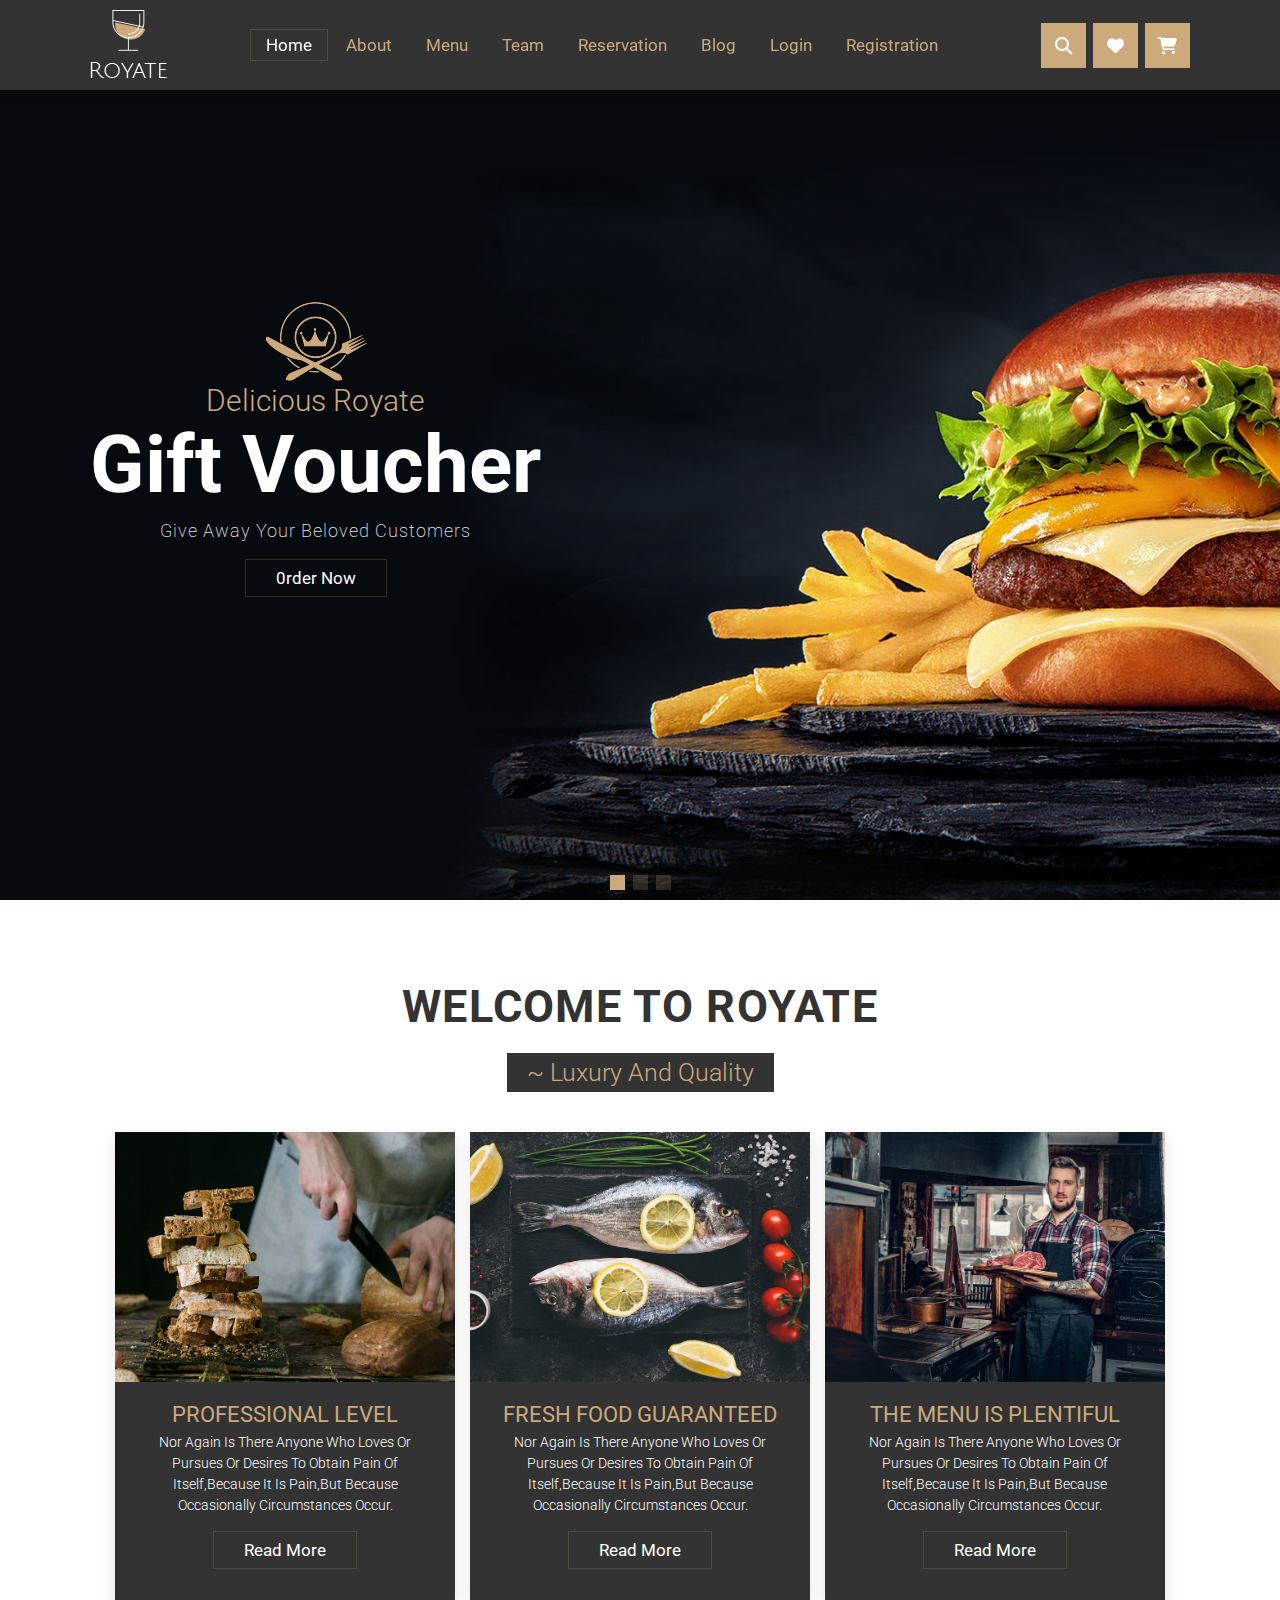
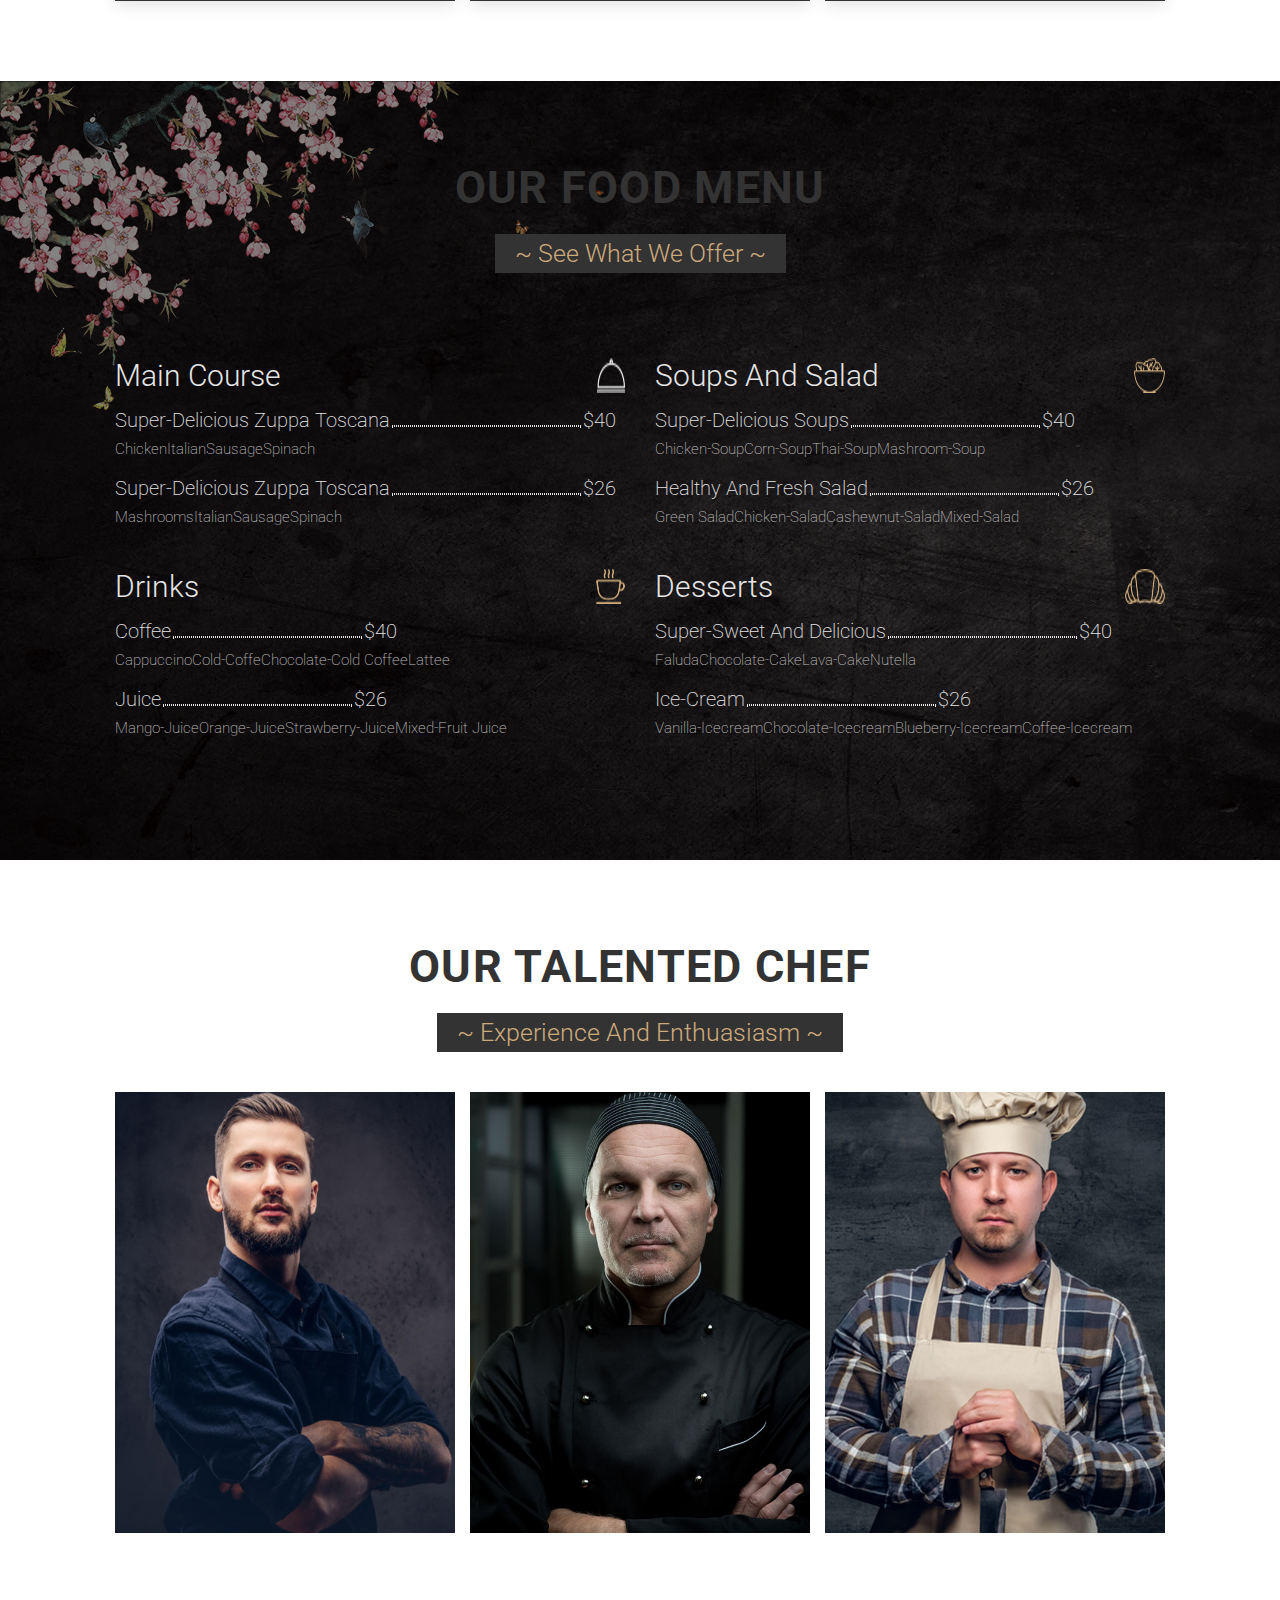
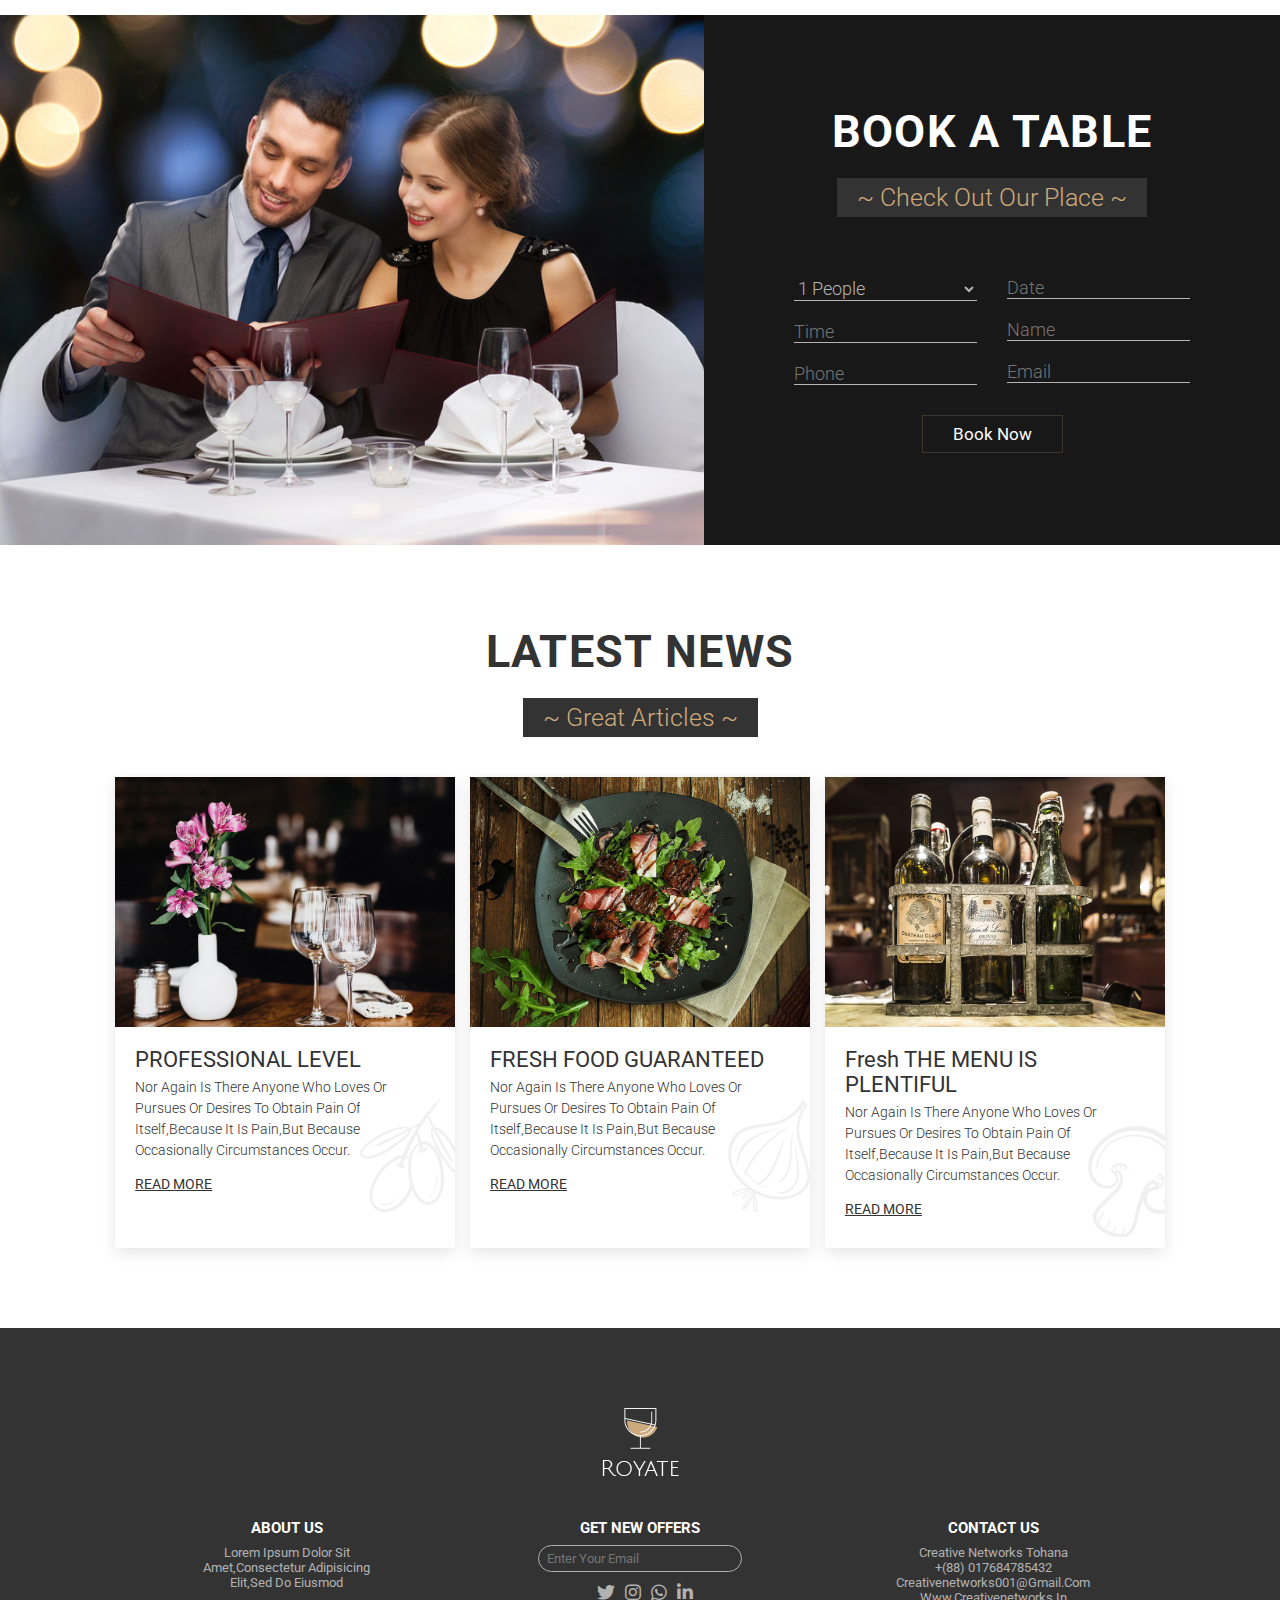
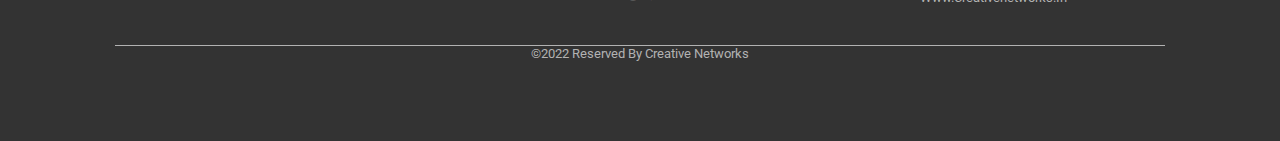
<file: piya/restro/index.html>
<!DOCTYPE html>
<html>
  <head>
    <meta charset="utf-8" />
    <meta name="viewport" content="width=device-width, initial-scale=1" />
    <title>Resturant website with html and css</title>
   <link rel="stylesheet" type="text/css" href="https://cdnjs.cloudflare.com/ajax/libs/font-awesome/6.4.0/css/all.min.css"
    />
    <link rel="stylesheet" type="text/css" href="style.css" />
    <link rel="stylesheet" href="https://cdn.jsdelivr.net/npm/swiper@9/swiper-bundle.min.css">
    
    <title>Resturant website with html and css</title>
  </head>

  <body>
    <!-- header section start-->
    <header>
      <a href="#" class="logo"><img src="images/logo.png" /></a>
      <nav class="navbar">
        <a href="#home" class="active">home</a>
        <a href="#about">about</a>
        <a href="#menu">menu</a>
        <a href="#team">team</a>
        <a href="#reservation">reservation</a>
        <a href="#blog">blog</a>
        <a href="images/login.html">login</a>
        <a href="images/p.html">Registration</a>
      </nav>
      <div class="icons">
        <i class="fas fa-bars"></i>
        <i class="fas fa-search"></i>
        <i class="fas fa-heart"></i>
        <i class="fas fa-shopping-cart"></i>
      </div>
    </header>
    <div class="home" id="home">
      <div class="swiper home-slider">
        <div class="swiper-wrapper wrapper">
          <div class="swiper-slide slide slide1">
            <div class="content">
              <img src="images/crown-symbol.png" />
              <h3>delicious royate</h3>
              <h1>gift voucher</h1>
              <p>give away your beloved customers</p>
              <a href="#" class="btn">0rder now</a>
            </div>
          </div>
          <div class="swiper-slide slide slide2">
            <div class="content">
              <img src="images/crown-symbol.png" />
              <h3>sale of 10% this dish</h3>
              <h1>the fresh</h1>
              <p>food resturant</p>
              <a href="#" class="btn">0rder now</a>
            </div>
          </div>
          <div class="swiper-slide slide slide3">
            <div class="content">
              <img src="images/crown-symbol.png" />
              <h3>we are open now</h3>
              <h1>fresh fruits</h1>
              <p>you will love it</p>
              <a href="#" class="btn">0rder now</a>
            </div>
          </div>
        </div>
        <div class="swiper-pagination"></div>
      </div>
    </div>
    <section class="welcome" id="about">
      <h1 class="heading">WELCOME TO ROYATE</h1>
      <center><h3 class="sub-heading">~ Luxury and Quality</h3></center>
      <div class="box-container">
        <div class="box">
          <div class="image">
            <img src="images/post-thumb-1.jpg" />
          </div>
          <div class="content">
            <h3>PROFESSIONAL LEVEL</h3>
            <p>
              nor again is there anyone who loves or pursues or desires to
              obtain pain of itself,because it is pain,but because occasionally
              circumstances occur.
            </p>

            <a href="#" class="btn">Read More</a>
          </div>
        </div>

        <div class="box">
          <div class="image">
            <img src="images/post-thumb-2.jpg" />
          </div>

          <div class="content">
            <h3>FRESH FOOD GUARANTEED</h3>
            <p>
              nor again is there anyone who loves or pursues or desires to
              obtain pain of itself,because it is pain,but because occasionally
              circumstances occur.
            </p>
            <a href="#" class="btn">Read More</a>
          </div>
        </div>
        <div class="box">
          <div class="image">
            <img src="images/post-thumb-3.jpg" />
          </div>

          <div class="content">
            <h3>THE MENU IS PLENTIFUL</h3>
            <p>
              nor again is there anyone who loves or pursues or desires to
              obtain pain of itself,because it is pain,but because occasionally
              circumstances occur.
            </p>
            <a href="#" class="btn">Read More</a>
          </div>
        </div>
      </div>
    </section>
    <!-- our menu section start -->
    <section class="our-menu" id="menu">
      <h1 class="heading">our food menu</h1>
      <center><h3 class="sub-heading"> ~ see what we offer ~ </h3></center>

      <div class="menu-container">
        <div class="item">
          <div class="item-name">
            <h2>Main Course</h2>
            <img src="images/notify.png">
          </div>
          <div class="item-body">
            <div class="item-menu">
              <h3>Super-Delicious Zuppa Toscana</h3>
              <span class="dots"></span>
              <h3>$40</h3>

              <ul>
                <li><a href="#">Chicken</a></li>
                <li><a href="#">Italian</a></li>
                <li><a href="#">Sausage</a></li>
                <li><a href="#">Spinach</a></li>
              </ul>
            </div>
            <div class="item-menu">
              <h3>Super-Delicious Zuppa Toscana</h3>
              <span class="dots"></span>
              <h3>$26</h3>

              <ul>
                <li><a href="#">Mashrooms</a></li>
                <li><a href="#">Italian</a></li>
                <li><a href="#">Sausage</a></li>
                <li><a href="#">Spinach</a></li>
              </ul>
            </div>
          </div>
        </div>
                  <div class="item">
                    <div class="item-name">
                      <h2>Soups and Salad</h2>
                      <img src="images/soups-and-salads.png">
                    </div>
                    <div class="item-body">
                      <div class="item-menu">
                        <h3>Super-Delicious Soups</h3>
                        <span class="dots"></span>
                        <h3>$40</h3>
          
                        <ul>
                          <li><a href="#">Chicken-Soup</a></li>
                          <li><a href="#">Corn-Soup</a></li>
                          <li><a href="#">Thai-Soup</a></li>
                          <li><a href="#">Mashroom-soup</a></li>
                        </ul>
                      </div>
                      <div class="item-menu">
                        <h3>Healthy and Fresh Salad</h3>
                        <span class="dots"></span>
                        <h3>$26</h3>
          
                        <ul>
                          <li><a href="#">Green Salad</a></li>
                          <li><a href="#">Chicken-Salad</a></li>
                          <li><a href="#">Cashewnut-Salad</a></li>
                          <li><a href="#">Mixed-Salad</a></li>
                        </ul>
                      </div>
                   </div>
                </div>
                            <div class="item">
                              <div class="item-name">
                                <h2>Drinks</h2>
                                <img src="images/drinks.png">
                              </div>
                              <div class="item-body">
                                <div class="item-menu">
                                  <h3>Coffee</h3>
                                  <span class="dots"></span>
                                  <h3>$40</h3>
                    
                                  <ul>
                                    <li><a href="#">Cappuccino</a></li>
                                    <li><a href="#">Cold-Coffe</a></li>
                                    <li><a href="#">Chocolate-Cold coffee</a></li>
                                    <li><a href="#">Lattee</a></li>
                                  </ul>
                                </div>
                                <div class="item-menu">
                                  <h3>Juice</h3>
                                  <span class="dots"></span>
                                  <h3>$26</h3>
                    
                                  <ul>
                                    <li><a href="#">Mango-Juice</a></li>
                                    <li><a href="#">Orange-Juice</a></li>
                                    <li><a href="#">Strawberry-Juice</a></li>
                                    <li><a href="#">Mixed-fruit Juice</a></li>
                                  </ul>
                                </div>
                               </div>
                                      </div>
                                      <div class="item">
                                        <div class="item-name">
                                          <h2>Desserts</h2>
                                          <img src="images/desserts.png">
                                        </div>
                                        <div class="item-body">
                                          <div class="item-menu">
                                            <h3>Super-Sweet and Delicious</h3>
                                            <span class="dots"></span>
                                            <h3>$40</h3>
                              
                                            <ul>
                                              <li><a href="#">Faluda</a></li>
                                              <li><a href="#">Chocolate-Cake</a></li>
                                              <li><a href="#">Lava-Cake</a></li>
                                              <li><a href="#">Nutella</a></li>
                                            </ul>
                                          </div>
                                          <div class="item-menu">
                                            <h3>Ice-Cream</h3>
                                            <span class="dots"></span>
                                            <h3>$26</h3>
                              
                                            <ul>
                                              <li><a href="#">Vanilla-Icecream</a></li>
                                              <li><a href="#">Chocolate-Icecream</a></li>
                                              <li><a href="#">Blueberry-Icecream</a></li>
                                              <li><a href="#">Coffee-Icecream</a></li>
                                            </ul>
                                          </div>
                                         </div>
        </div>
      </div>
     </section>
    <!-- our menu section ends -->
    <!-- our team section start -->
    <section class="our-team" id="team">
      <h1 class="heading">our talented chef</h1>
      <center>
        <h3 class="sub-heading"> ~ Experience and Enthuasiasm ~ </h3>
      </center>
      <div class="our-chef">
        <div class="item">
          <div class="image">
            <img src="images/our-chef-1.jpg">
          </div>
        <div class="chef-info">
          <div>
            <h3>Jerry Robertson</h3>
            <span>Master Chef</span>
            <ul>
                 <li><a href="#"><i class="fa-brands fa-instagram"></i></a></li>
                 <li><a href="#"><i class="fa-brands fa-twitter"></i></a></li>
                 <li><a href="#"><i class="fa-brands fa-whatsapp"></i></a></li>
                 <li><a href="#"><i class="fa-brands fa-linkedin-in"></i></a></li>
            </ul>
          </div>
        </div>
        </div>
        <div class="item">
          <div class="image">
            <img src="images/our-chef-2.jpg">
          </div>
        <div class="chef-info">
          <div>
            <h3>Corol Rowshon</h3>
            <span>Master Chef</span>
            <ul>
                 <li><a href="#"><i class="fa-brands fa-instagram"></i></a></li>
                 <li><a href="#"><i class="fa-brands fa-twitter"></i></a></li>
                 <li><a href="#"><i class="fa-brands fa-whatsapp"></i></a></li>
                 <li><a href="#"><i class="fa-brands fa-linkedin-in"></i></a></li>
            </ul>
          </div>
        </div>
        </div>
        <div class="item">
          <div class="image">
            <img src="images/our-chef-3.jpg">
          </div>
        <div class="chef-info">
          <div>
            <h3>Taylor Maccoy</h3>
            <span>Master Chef</span>
            <ul>
                 <li><a href="#"><i class="fa-brands fa-instagram"></i></a></li>
                 <li><a href="#"><i class="fa-brands fa-twitter"></i></a></li>
                 <li><a href="#"><i class="fa-brands fa-whatsapp"></i></a></li>
                 <li><a href="#"><i class="fa-brands fa-linkedin-in"></i></a></li>
            </ul>
          </div>
        </div>
        </div>
      </div>
    </section>

   <!-- our team section ends -->
   <!-- reservation section start -->
   <div class="reservation" id="reservation">
    <div class="image">
    </div>
    <div class="form">
      <h1 class="heading">book a table</h1>
      <center><h3 class="sub-heading"> ~ check out our place ~ </h3></center>
      <form>
        <div class="form-holder">
          <div>
            <select>
              <option>1 people</option>
              <option>2 people</option>
              <option>3 people</option>
              <option>4 people</option>
            </select>
            <input type="text" name="" placeholder="Time">
            <input type="text" name="" placeholder="Phone">
          </div>
          <div>
            <input type="text" name="" placeholder="Date">
            <input type="text" name="" placeholder="Name">
            <input type="email" name="" placeholder="email">
          </div>
        </div>
        <center><a href="#" class="btn">Book now</a></center>
      </form>
    </div>
   </div>
   <!-- reservation section ends -->
<!-- news section start  -->
<section class="blog welcome" id="blog">
  <h1 class="heading">latest news</h1>
  <center><h3 class="sub-heading"> ~ Great Articles ~ </h3></center>
  <div class="box-container">
    <div class="box">
      <div class="image">
        <img src="images/post-thumb-4.jpg">
      </div>
      <div class="content">
        <h3>PROFESSIONAL LEVEL</h3>
        <p>nor again is there anyone who loves or pursues or desires to
          obtain pain of itself,because it is pain,but because occasionally
          circumstances occur.</p>
          <a href="#">READ MORE</a>
          <img src="images/post-body-bg-1.png">
      </div>
    </div>
    <div class="box">
      <div class="image">
        <img src="images/post-thumb-5.jpg">
      </div>
      <div class="content">
        <h3>FRESH FOOD GUARANTEED</h3>
        <p>nor again is there anyone who loves or pursues or desires to
          obtain pain of itself,because it is pain,but because occasionally
          circumstances occur.</p>
          <a href="#">READ MORE</a>
          <img src="images/post-body-bg-2.png">
      </div>
    </div>
    <div class="box">
      <div class="image">
        <img src="images/post-thumb-6.jpg">
      </div>
      <div class="content">
        <h3>Fresh THE MENU IS PLENTIFUL</h3>
        <p>nor again is there anyone who loves or pursues or desires to
          obtain pain of itself,because it is pain,but because occasionally
          circumstances occur.</p>
          <a href="#">READ MORE</a>
          <img src="images/post-body-bg-3.png">
      </div>
    </div>
  </div>
</section>
<!-- news section ends  -->
<!-- footer section starts  -->
<section class="footer">
  <img src="images/logo.png" class="logo">
  <div class="container">
    <div>
      <h3>ABOUT US</h3>
      <p>Lorem ipsum dolor sit amet,consectetur adipisicing elit,sed do eiusmod</p>
    </div>
    <div>
      <h3>GET NEW OFFERS</h3>
      <input type="email" name="" placeholder="enter your email">
      <ul>
        <li><a href="#"><i class="fa-brands fa-twitter"></i></a></li>
        <li><a href="#"><i class="fa-brands fa-instagram"></i></a></li>
        <li><a href="#"><i class="fa-brands fa-whatsapp"></i></a></li>
        <li><a href="#"><i class="fa-brands fa-linkedin-in"></i></a></li>
      </ul>
  </div>
<div>
  <h3>CONTACT US</h3>
  <span>Creative Networks Tohana</span>
  <span>+(88) 017684785432</span>
  <span>creativenetworks001@gmail.com</span>
  <span>www.creativenetworks.in</span>
</div>
 </div>
 <p>&copy;2022 Reserved by creative networks</p>
</section>
<!-- <footer section ends  -->

    <!-- Swiper JS -->
    <script src="https://cdn.jsdelivr.net/npm/swiper@9/swiper-bundle.min.js"></script>

    <!-- Initialize Swiper -->
    <script>
      var swiper = new Swiper(".home-slider", {
        spaceBetween: 30,
        centeredSlides: true,
        autoplay: {
          delay: 7500,
          disableOnInteraction: false,
        },
        pagination: {
          el: ".swiper-pagination",
          clickable: true,
        },
        loop: true,
      });
    </script>
    <script type="text/javascript">
      let menu = document.querySelector('.fa-bars');
      let navbar = document.querySelector('.navbar');

      menu.onclick = () =>{
        menu.classList.toggle('fa-times');
        navbar.classList.toggle('active');
      }

    </script>
  </body>
</html>
</file>
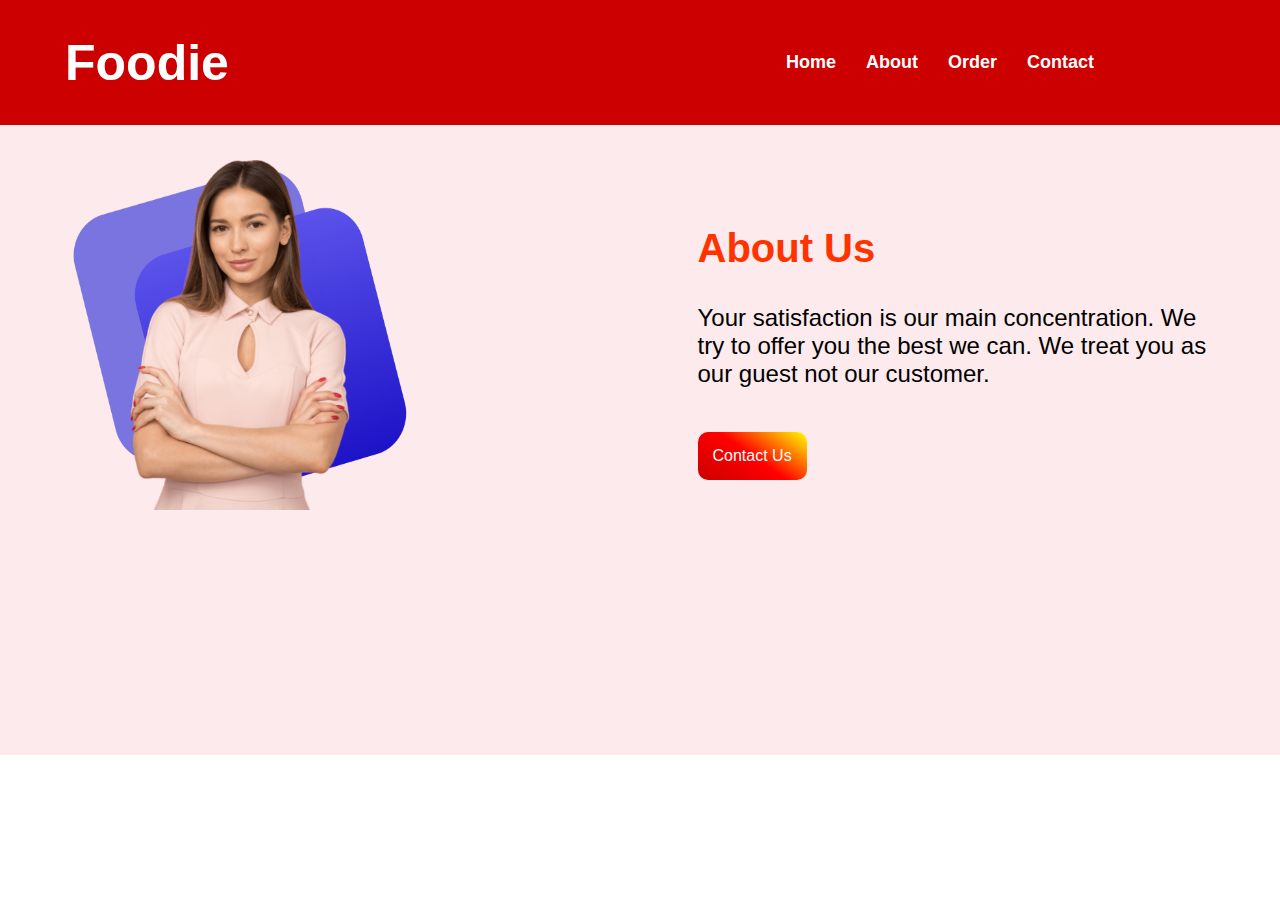
<file: Foodie/about.html>
<!DOCTYPE html>
<html lang="en">
<head>
    <meta charset="UTF-8">
    <meta http-equiv="X-UA-Compatible" content="IE=edge">
    <meta name="viewport" content="width=device-width, initial-scale=1.0">
    <link rel="stylesheet" href="./style.css">
    <title>About</title>
</head>
<body>
        <nav class="navbar">
            <div class="container">
                <h1>Foodie</h1>
                <ul class="flex">
                    <li><a href="./index.html">Home</a></li> 
                    <li><a href="./about.html">About</a></li> 
                    <li><a href="">Order</a></li> 
                    <li><a href="">Contact</a></li>
                </ul>
            </div>
        </nav>
    <section id="about">
        <div class="container">
            <div class="about-img">
                <img src="images/person1.png" alt="person image" height="350" width="350">
            </div>
            <div class="about-text">
                <h2>About Us</h2>
                <p>Your satisfaction is our main concentration. We try to offer you the best we can. We treat you as our guest not our customer.</p>
                <a href="https://web.programming-hero.com/" class="btn" target="_blank">Contact Us</a>
            </div>
        </div>
    </section>
</body>
</html>
</file>
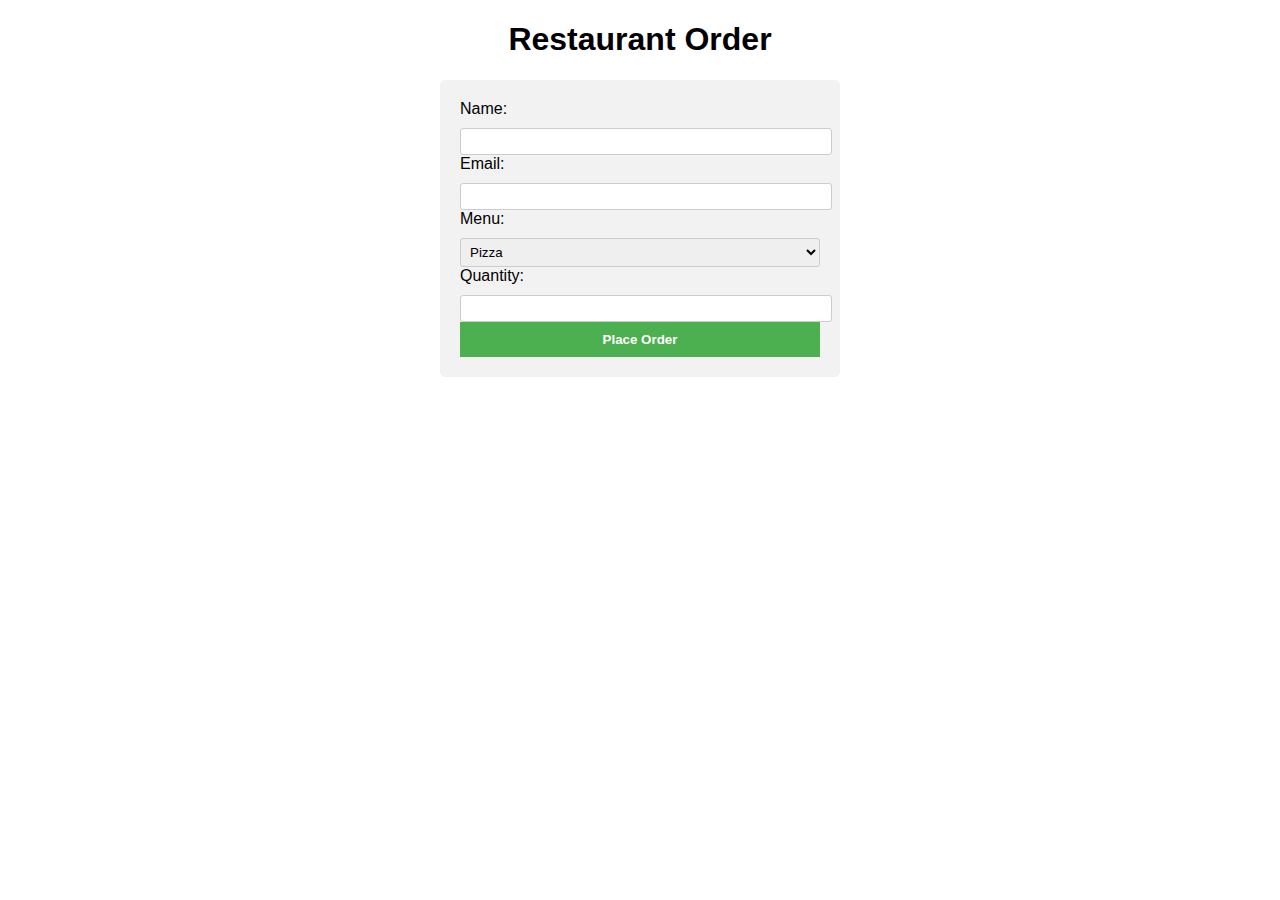
<file: Foodie/images/chatgbt.html>
<!DOCTYPE html>
<html>
<head>
  <title>Restaurant Order Page</title>
  <style>
    body {
      font-family: Arial, sans-serif;
    }

    .container {
      width: 400px;
      margin: 0 auto;
    }

    h1 {
      text-align: center;
    }

    form {
      padding: 20px;
      background-color: #f2f2f2;
      border-radius: 5px;
    }

    label {
      display: block;
      margin-bottom: 10px;
    }

    input[type="text"],
    select {
      width: 100%;
      padding: 5px;
      border-radius: 3px;
      border: 1px solid #ccc;
    }

    .submit-btn {
      width: 100%;
      padding: 10px;
      background-color: #4CAF50;
      border: none;
      color: #fff;
      font-weight: bold;
      cursor: pointer;
    }
  </style>
</head>
<body>
  <div class="container">
    <h1>Restaurant Order</h1>
    <form>
      <label for="name">Name:</label>
      <input type="text" id="name" name="name" required>

      <label for="email">Email:</label>
      <input type="text" id="email" name="email" required>

      <label for="menu">Menu:</label>
      <select id="menu" name="menu">
        <option value="pizza">Pizza</option>
        <option value="burger">Burger</option>
        <option value="pasta">Pasta</option>
        <option value="salad">Salad</option>
      </select>

      <label for="quantity">Quantity:</label>
      <input type="text" id="quantity" name="quantity" required>

      <input type="submit" value="Place Order" class="submit-btn">
    </form>
  </div>
</body>
</html>
</file>
<file: piya/restro/style.css>
@import url('https://fonts.googleapis.com/css2?family=Poppins&family=Roboto:wght@100;300;400;500;700&display=swap');

:root{
    --black:#333;
    --light-color:#cdaa7c;
    --box-shadow:0 .5rem 1.5rem rgba(0,0,0,.1);
}


*{
    font-family: 'Roboto', sans-serif;
    margin: 0;
    padding: 0;
    box-sizing: border-box;
    text-decoration: none;
    border: none;
    outline: none;
    text-transform: capitalize;
    transition: all .2s linear;
}
html{
    font-size: 62.5%;
    overflow-x: hidden;
    scroll-behavior: smooth;
}
header{
    position: fixed;
    top: 0;
    left: 0;
    right: 0;
    background: var(--black);
    padding: 1rem 7%;
    display: flex;
    align-items: center;
    justify-content: space-between;
    box-shadow: var(--box-shadow);
    z-index: 10000;
}
header .logo img{
    height: auto;
}   
header .navbar a{
    font-size: 1.7rem;
    padding: .5rem 1.5rem;
    color: var(--light-color);
    border: .1rem solid transparent;
}
header .navbar a.active,
header .navbar a:hover{
    color: #fff;
    border: .1rem solid rgba(205, 170, 124, 0.2);
}
header .icons i{
    cursor: pointer;
    margin-left: .5rem;
    height: 4.5rem;
    width: 4.5rem;
    line-height: 4.5rem;
    background: var(--light-color);
    text-align: center;
    font-size: 1.7rem;
    color:#fff;
}
header .icons i:hover{
    color: #fff;
    background: var(--light-color);
    transform: rotate(270deg);
}
header .icons .fa-bars{
    
    display: none;
}
.home .home-slider .slide{
    display: flex;
    align-items: center;
    height: 100vh;
    justify-content: flex-start;
}
.home .home-slider .slide1{
    background: url(images/slideshow-9.jpg);
}
.home .home-slider .slide2{
    background: url(images/slideshow-11.jpg);
}
.home .home-slider .slide3{
    background: url(images/slideshow-8.jpg);
}
.home .home-slider .slide1,
.home .home-slider .slide2,
.home .home-slider .slide3 {
    background-size: cover ;
    background-repeat: no-repeat ;
}
.home .home-slider .slide .content{
    text-align: center;
    padding-left: 9rem ;
}
.home .home-slider .slide .content h3{
    color: var(--light-color);
    font-size: 3rem;
    font-weight: 300;
}
.home .home-slider .slide .content h1{
    color: #fff;
    font-size: 8rem;
}
.home .home-slider .slide .content p{
    color: #e6e7e7;
    font-size: 1.8rem;
    letter-spacing: 1px;
    padding: .5rem 0;
    line-height: 1.5;
    font-weight: 200;
}
.btn{
    margin-top: 1rem;
    display: inline-block;
    font-size: 1.7rem;
    color: #fff;
    border: .1rem solid rgba(205, 170, 124, 0.2);
    background: transparent;
    cursor: pointer;
    padding: .8rem 3rem;
    position: relative;
    overflow: hidden;
    z-index: 1;
}
.btn:before{
    content: '';
    width: 100%;
    height: 100%;
    background: var(--light-color);
    z-index: -1;
    position: absolute;
    top: 0;
    left: -100%;
    transition: .5s;
}
.btn:hover.btn:before{
    left: 0;
}
.swiper-pagination-bullet{
    background: var(--light-color)!important;
    width: 15px!important;
    height: 15px!important;
    border-radius: 0!important;
}
/* welcome style start */
section{
    padding: 8rem 9%;
}
.heading{
    text-align: center;
    color: var(--black);
    font-size: 4.5rem;
    padding-bottom: 2rem;
    text-transform: uppercase;
    letter-spacing: 1.3px;
}
.sub-heading{
    text-align: center;
    color: var(--light-color);
    font-size: 2.5rem;
    padding: .5rem 2rem;
    font-weight: 300;
    margin-bottom: 4rem;
    background: var(--black);
    display: inline-block;
}
.welcome .box-container{
    display: flex;
    gap: 1.5rem;
}
.welcome .box-container .box{
    width: 33%;
    background: var(--black);
    box-shadow: var(--box-shadow);
    text-align: center;
    padding-bottom: 1%;
}
.welcome .box-container .box .image{
    height: 25rem;
    width: 100%;
    overflow: hidden;
    position: relative;
}
.welcome .box-container .box .image img{
    height: 100%;
    width: 100%;
    object-fit: cover;
}
.welcome .box-container .box .image:hover img{
    transform: scale(1.1);
}
.welcome .box-container .box .content{
    padding: 2rem;
    padding-top: 2rem;
}
.welcome .box-container .box .content h3{
    color: var(--light-color);
    font-size: 2.2rem;
    font-weight: 400;
}
.welcome .box-container .box .content p{
    color: #fff;
    font-size: 1.4rem;
    font-weight: 300;
    padding: .5rem 0;
    line-height: 1.5;
}

/* welcome style end */

/* our-menu style start */
.our-menu{
    background: url(images/our-menu-bg-1.png) left top no-repeat,url(images/our-menu-bg-3.jpg);
}
.our-menu .menu-container{
    padding: 3rem 0;
    display: grid;
    grid-template-columns: repeat(auto-fit,minmax(50rem,2fr));
    gap: 1.5rem 3rem;
}
.our-menu .menu-container .item .item-name{
    display: flex;
    justify-content: space-between;
    padding: 1rem 0;
margin-top: .5rem;
}
.our-menu .menu-container .item .item-menu{
    padding: .5rem 0;
}
.our-menu .menu-container .item .item-name h2{
    font-size: 3rem;
    color: #e5e5e5;
    font-weight: 300;
}
.our-menu .menu-container .item .item-menu h3
{
    font-size: 2rem;
    color: #e5e5e5;
    font-weight: 200;
    display: inline-block;
}
.our-menu .menu-container .item .item-menu span{
    width: 37%;
    display: inline-block;
    border: 1px dotted #e5e5e5;
}
.our-menu .menu-container .item .item-menu ul{
    display: flex;
    font-size: 1.5rem;
    list-style: none;
    padding: .8rem 0;
    font-weight: 200;
}
.our-menu .menu-container .item .item-menu ul li a{
    color: #b9b6b6;
}








/* our-menu style end */
/* our chef style start */
.our-chef{
    width: 100%;
    display: grid;
    grid-template-columns: repeat(auto-fit,minmax(30rem,1fr));
    grid-gap: 1.5rem;
}
.our-chef .item .image img{
    width: 100%;
}
.our-chef .item{
    position: relative;
    z-index: 2;
    overflow: hidden;
}
.our-chef .item:before{
    position: absolute;
    content: '';
    width: 100%;
    height: 100%;
     display: none; 
    top: 0;left: 0;right: 0;bottom: 0;
    background: rgba(0,0,0,.5);
    z-index: 5;
}

.our-chef .item:hover.item:before{
    display: block;
}
.our-chef .item .chef-info{
    position: absolute;
    top: 130%;
    left: 0;right: 0;bottom: 0;
    display: flex;
    justify-content: center;
    z-index: 10;
    align-items: center;
    transition: 1s;
    cursor: pointer;
}
.our-chef .item .chef-info h3{
    font-size: 1.7rem;
    color: #fff;
    padding: .8rem 0;
    text-transform: uppercase;
}
.our-chef .item .chef-info span{
    font-size: 1.7rem;
    color: var(--light-color);
    letter-spacing: 1px;
    font-weight: 300;
}
.our-chef .item .chef-info ul{
    list-style: none;
    display: flex;
    grid-gap: 2rem;
    padding: 3rem 0;
}
.our-chef .item .chef-info ul li a{
    color: #b9b6b6;
    font-size: 1.8rem;
}

.our-chef .item:hover .chef-info{
    top: 0;
}
/* our chef style ends  */
/* reservation style start  */
.reservation{
    display: flex;
    width: 100%;
    flex-wrap: wrap;
}
.reservation .image{
    width: 55%;
    background: url(images/book-a-table.jpg);
    background-size: cover;
    background-repeat: no-repeat;
    background-position: center center;
    padding-top: 9rem;
}
.reservation .form{
    background: #181818;
    width: 45%;
    padding: 9rem 7%;
}
.reservation .form h1{
    color: #fff;
}
.reservation .form-holder{
    display: flex;
    grid-gap: 3rem;
    width: 100%;
}
.reservation .form form input,
.reservation .form form select{
display: block;
margin: 2rem 0;
width: 100%;
background: none;
border-bottom: .1rem solid #b7b3b3;
color: #b7b3b3;
font-size: 1.8rem;
font-weight: 300;
}
.reservation .form form input:placeholder{
    color:#b7b3b3;
}





/* reservation style ends  */



















/* our chef style end */
/* blog style start  */
.blog .box-container .box{
    background: #fff;
}
.blog .content{
    text-align: left;
    position: relative;
}
.blog .content h3,
.blog .content p,
.blog .content a{

    color: #333!important;
}
.blog .content a{
    font-size: 14px;
    display: inline-block;
    padding-top: 1rem;
    text-decoration: underline;
}
.blog .content img {
    position: absolute;
    right: 0;
    bottom: 0;
}
/* blog style ends  */

/* footer style start  */
.footer{
    background: #333;
    text-align: center;
    color: #b2b2b2;
    font-size: 1.3rem;
}
.footer .container{
    display: grid;
    grid-template-columns: repeat(auto-fit,minmax(30rem,2fr));
    color: #b2b2b2;
     grid-gap: 1rem;
    padding: 4rem 0;
    border-bottom: 1px solid #b2b2b2;

}
.footer .container div{
    padding: 0 7rem;
}
.footer .container h3{
    color: #fff;
    font-size: 1.5rem;
    padding-bottom: .8rem;
}
.footer .container input{
    width: 100%;
    border: 1px solid #b2b2b2;
    padding: .5rem .8rem;
    background: transparent;
    border-radius: 20px;
}

.footer .container ul{
    list-style: none;
    display: flex;
    justify-content: center;
    padding-top: 1rem;
}
.footer .container ul li a{
    color: #b2b2b2;
    margin-left: 10px;
    font-size: 18px;
}

.footer .container span{
    display: block;
}
/* footer style ends  */
::-webkit-scrollbar{
    width: 12px;
}
::-webkit-scrollbar-track{
    background: #333;
}
::-webkit-scrollbar-thumb{
    background: #cdaa7c;
}












   @media (max-width: 991px){
    html 
    {
        font-size: 55%;
    }
    header
    {
        padding: 1rem 2rem;
    }
    header .logo img 
    {
        height: 7rem;
    }
   }
   

   @media (max-width: 768px){
    header .logo img 
    {
        height: 7rem;
    }
    header .icons #menu{
        display: inline-block;
    }
    header .navbar{
        position: absolute;
        top: 100%;
        left: 0;
        right: 0;
        background: #eee;
        border-top: .1rem solid rgba(205, 170, 124, 0.2) ;
        border-bottom: .1rem solid rgba(205, 170, 124, 0.2);
        padding: 1rem;
        clip-path: polygon(0 0,100% 0,100% 0,0 0);
    }
    header .navbar .active
    {
        clip-path: polygon(0 0,100% 0,100% 100%,0 100%);
    }
    

    header .navbar a{
        display: block;
        padding: 1.5rem;
        margin: 1rem;
        font-size: 2rem;
        background: var(--black);
    }
   }
</file>
<file: Foodie/style.css>
body{
    margin: 0;
    padding: 0;
    font-family: 'Comfortaa', sans-serif;
}

h1{
    font-size: 50px;
}
h2{
    font-size: 40px;
    color: #ff3300;
}
h3{
    font-size: 35px;
}
h4{
    font-size: 30px;
    color: #ff3300;
}
h5{
    font-size: 18px;
}
p{
    font-size: 24px;
}

a{
    text-decoration: none;
    color: #fff;
}

li{
    list-style: none;
}

span{
    color:#c00;
}

/* header */
header{
    height: 90vh;
    width: 100%;
}
    /* navbar */
nav{
    background-color: #c00;
    color: #fff;
}
.navbar h1{
    float: left;
    width: 60%;
}
.navbar ul{
    display: flex;
    float: right;
    width: 40%;
}
.navbar ul li a{
    font-weight: 600;
    padding: 15px;
    font-size: 18px;
}

.navbar ul li a:hover{
    color: black;
}

.container{
    display: flex;
    max-width: 1150px;
    margin: 0 auto;
    align-items: center;
    justify-content: space-between;
}
.header-text, .header-img, .about-text, .about-img{
    padding-top: 3%;
}
.header-text, .about-text, .combo-text{
    width: 45%;
}
.header-img, .about-img, .combo-img{
    width: 35%;
}

.btn{
    background-image: linear-gradient(35deg, #c00, #f00,#ff0);
    padding: 15px;
    border-radius: 10px;
    display: inline-block;
    margin-top: 20px;
}

/* About */
#about{
    /* margin: 30px 0; */
    height: 70vh;
    width: 100%;
    background-image: url(images/aboutbg1.jpg);
    background-repeat: no-repeat;
}

/* Order */
.order-description{
    max-width: 800px;
    margin: 0 auto;
    text-align: center;
}

#order img{
    height: 250px;
    width: 100%;
    border-radius: 10px;
}

.recipe{
    width: 27%;
    border-radius: 10px;
    text-align: center;
    padding: 1%;
    box-shadow: 10px 10px 10px 10px #ccc;
}

.combo{
    margin-top: 50px;
    padding: 30px 20px;
    border: 1px solid #ccc;
    border-radius: 15px;
}

/* followers */
.followers{
    margin: 80px 40px;
    padding-top: 1%;
}

.follower{
    text-align: center;
    border: 1px solid #ccc;
    padding-left: 10px;
    padding-right: 10px;
}

/* footer */
#contact{
    background-color: #000;
    color: #aaa;
    text-align: center;
    padding: 6px 0;
}
#contact p{
    font-size: 15px;
}
</file>
